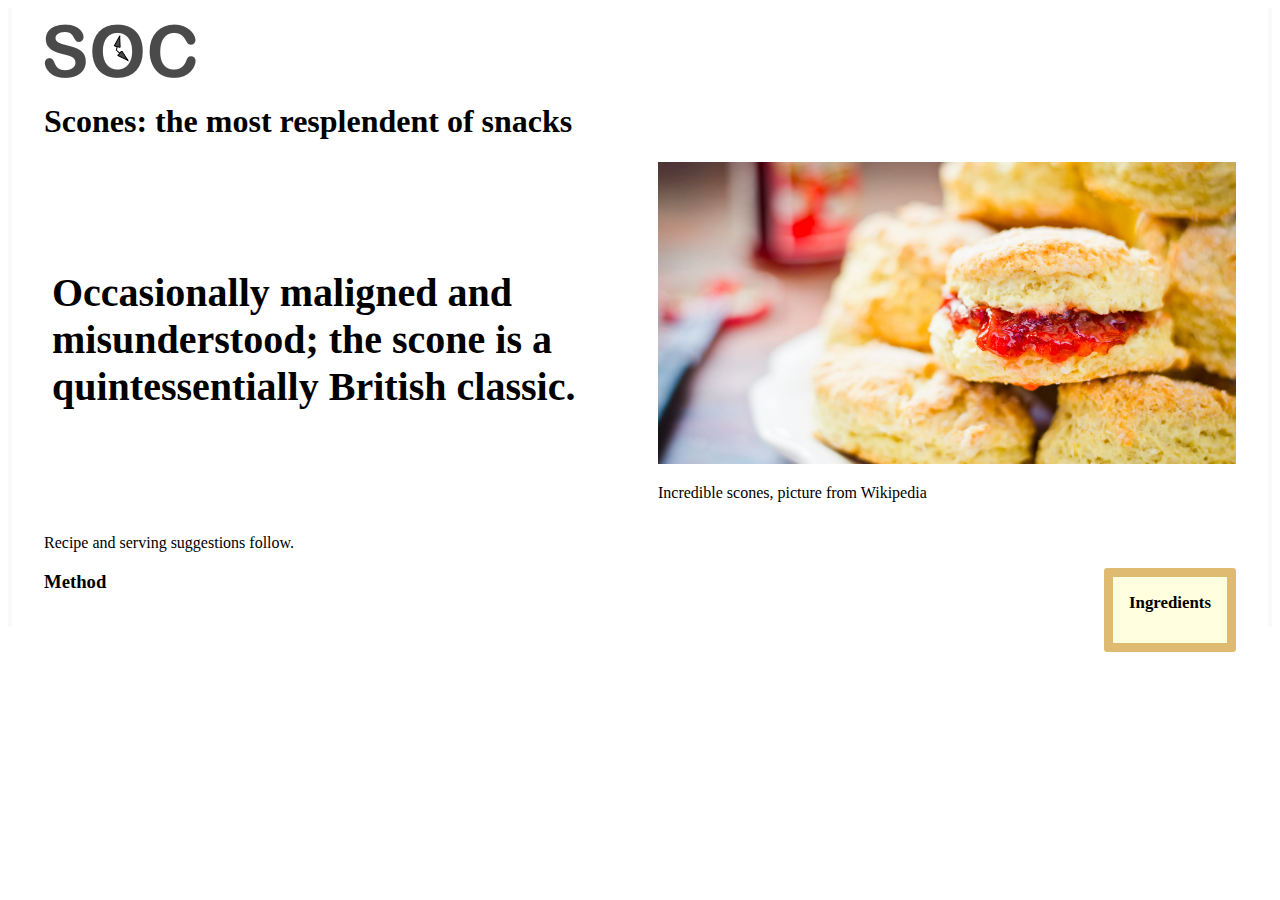
<file: chapter-01/basic-example/index.html>
<!DOCTYPE html>
<html class="no-js" lang="en">

<head>
  <meta charset="utf-8" />
  <!--HERE-->
  <meta name="viewport" content="width=device-width,initial-scale=1.0" />
  
  <title>Our first responsive web page with HTML5 and CSS3</title>
  <meta name="description" content="A basic responsive web page – an example from Chapter
1" />
  <link rel="stylesheet" href="styles.css" />
</head>

<body>
  <div class="Header">
    <a href="/" class="LogoWrapper"><img src="img/SOC-Logo.png" alt="Scone O'Clock logo" /></a>
    <h1 class="Strap">Scones: the most resplendent of snacks</h1>
  </div>

  <div class="IntroWrapper">
    <h2 class="IntroText">
      Occasionally maligned and misunderstood; the scone is a
      quintessentially British classic.
    </h2>
    
    <div class="MoneyShot">
      <img src="img/scones.jpg" alt="">
      <p class="ImageCaption">
        Incredible scones, picture from Wikipedia
      </p>
    </div>
  </div>
  <p>Recipe and serving suggestions follow.</p>
  <div class="Ingredients">
    <h3 class="SubHeader">Ingredients</h3>
    <ul></ul>
  </div>
  <div class="HowToMake">
    <h3 class="SubHeader">Method</h3>
    <ol class="MethodWrapper"></ol>
  </div>
</body>

</html>
</file>
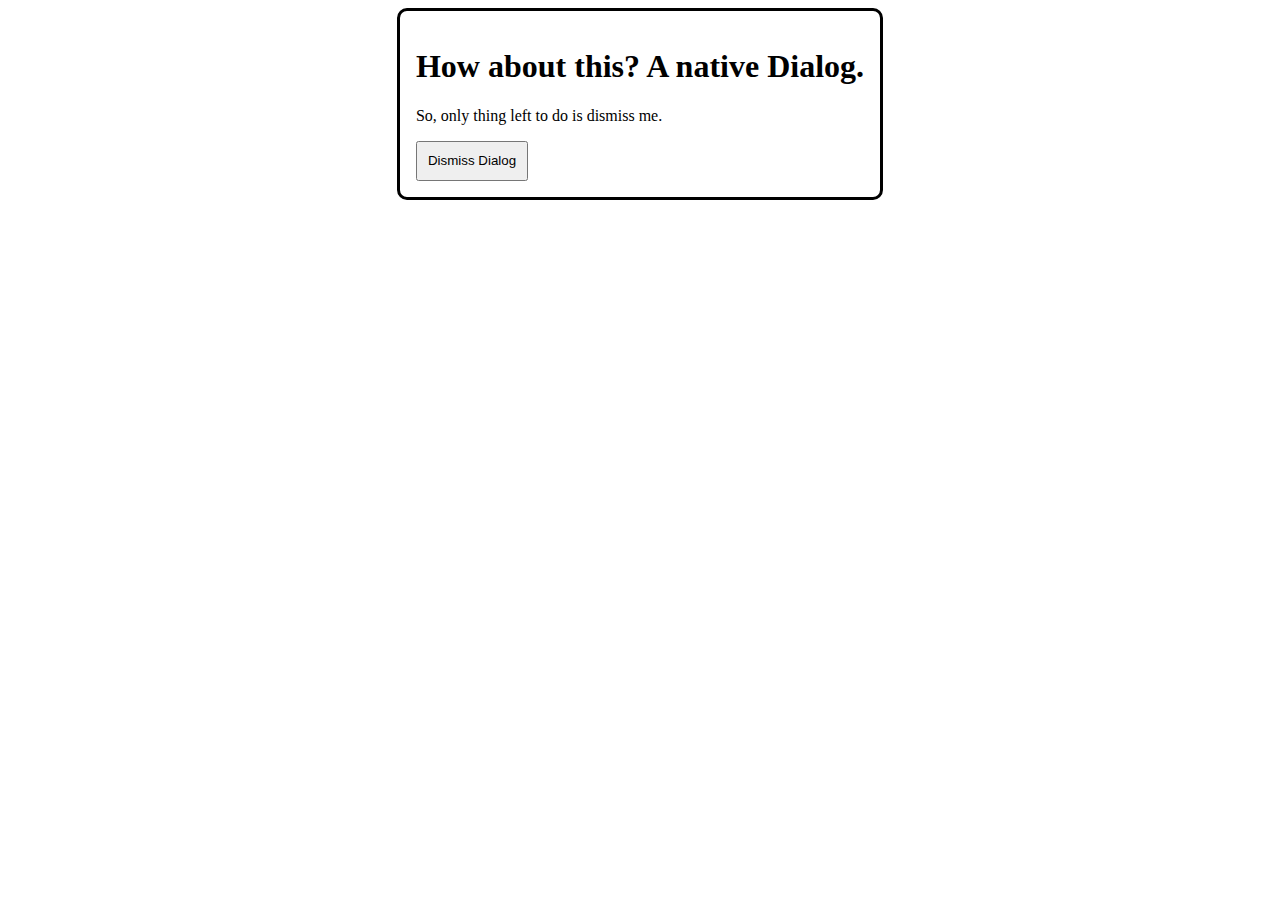
<file: chapter-02/dialog/index.html>
<!DOCTYPE html>
<html lang="en">
    <head>
        <title>A Dialog element example</title>
        <meta charset="UTF-8" />
        <meta name="viewport" content="width=device-width, initial-scale=1" />
        <style>
            dialog {
                border-radius: 10px;
            }
            dialog::backdrop {
                animation: fade 0.5s ease forwards;
            }
            button {
                height: 40px;
                padding: 5px 10px;
            }
            button:focus {
                outline: 2px solid #f90;
            }
            @keyframes fade {
                0% {
                    background-color: transparent;
                }
                100% {
                    background-color: rgb(0 57 24 / 0.6);
                }
            }
        </style>
    </head>
    <body>
        <dialog id="dialogEle" open>
            <form method="dialog">
                <h1>How about this? A native Dialog.</h1>
                <p>So, only thing left to do is dismiss me.</p>
                <button value="Dismissed!">Dismiss Dialog</button>
            </form>
        </dialog>
    </body>
</html>
</file>
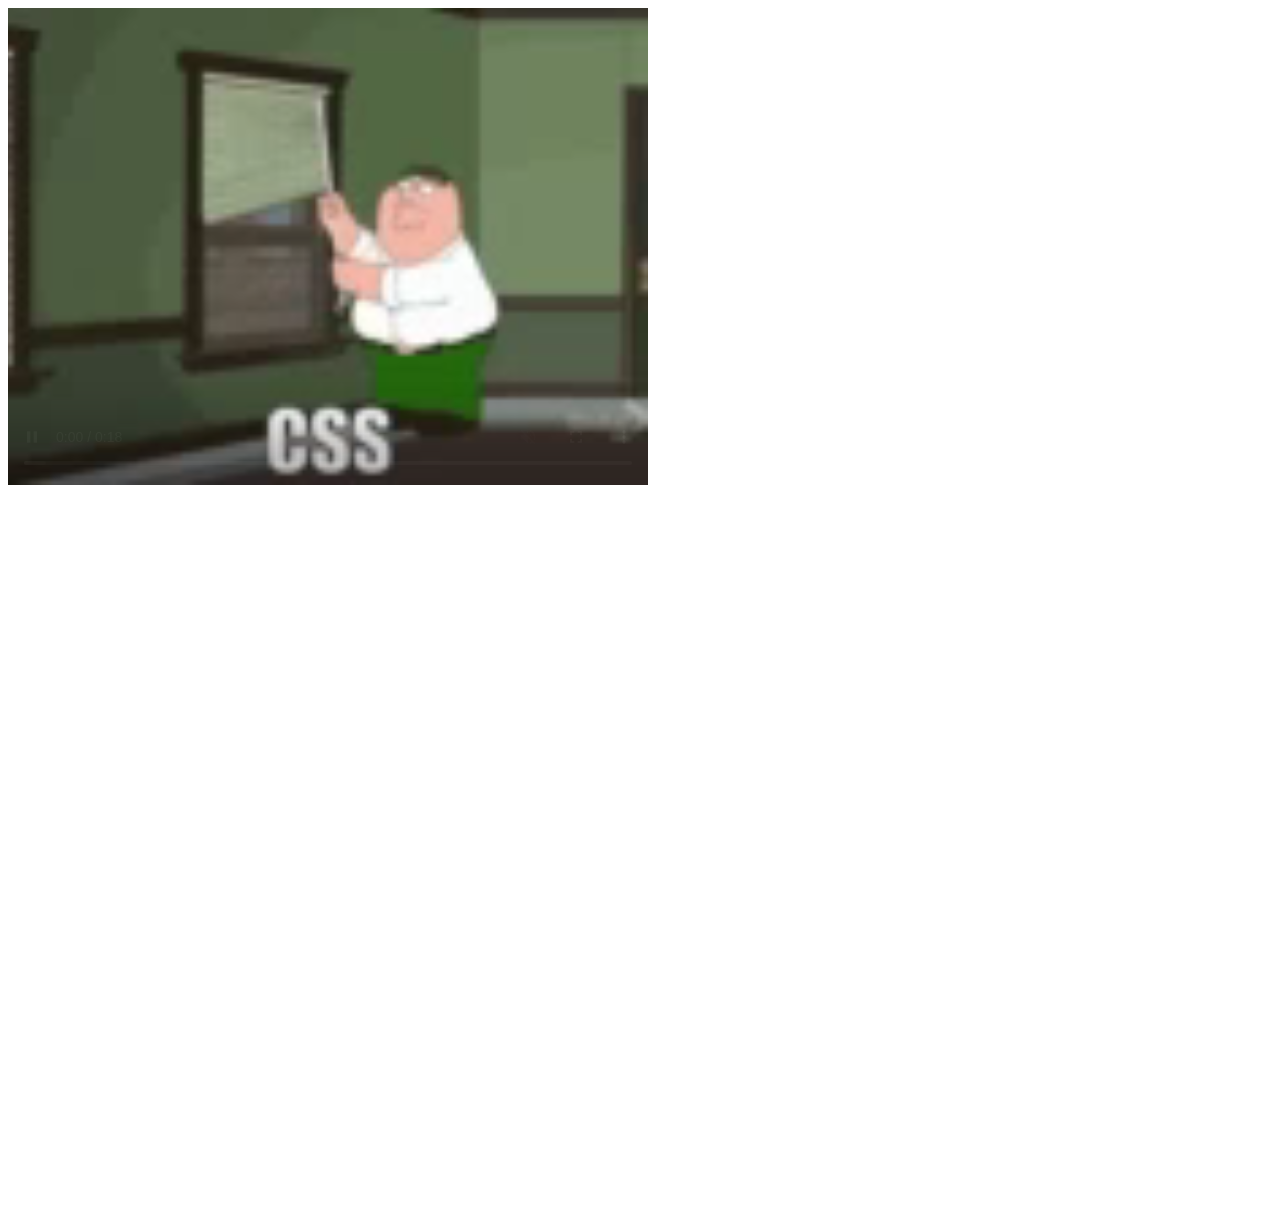
<file: chapter-02/media/index.html>
<!DOCTYPE html>
<html lang="en">

<head>
    <meta charset="UTF-8">
    <meta http-equiv="X-UA-Compatible" content="IE=edge">
    <meta name="viewport" content="width=device-width, initial-scale=1.0">
    <title>Document</title>
    <link rel="stylesheet" href="styles.css">
</head>

<body>
    <video controls autoplay muted width="640" height="480">
        <source id="the-rock-video" src="WhatsApp Video 2023-01-24 at 13.42.51.mp4" type="video/super8">
        <!-- Não aceita a extensão video/super8 então pula pro source abaixo-->
        <source id="family-guy-video" src="WhatsApp Video 2023-01-24 at 13.43.31.mp4" type="video/mp4">
    </video>
    <section class="iframe">
        <iframe class="iframe" width="720" height="500" src="https://www.youtube.com/embed/dwqk8dC0nRc" title="YouTube video player"
            frameborder="0"
            allow="accelerometer; autoplay; clipboard-write; encrypted-media; gyroscope; picture-in-picture; web-share"
            allowfullscreen></iframe>
    </section>
</body>

</html>
</file>
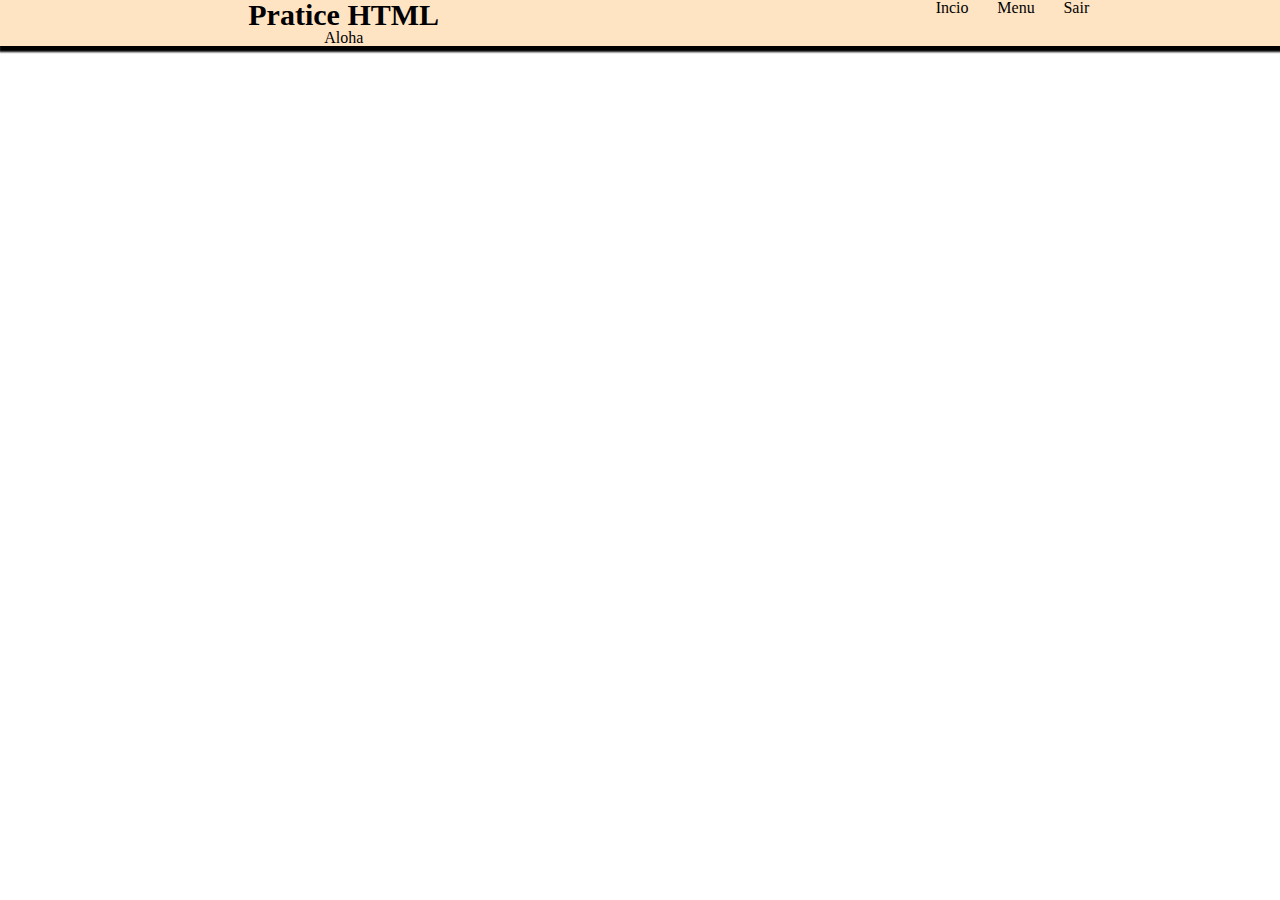
<file: chapter-03/pratices/index.html>
<!DOCTYPE html>
<html lang="en">
<head>
    <meta charset="UTF-8">
    <meta http-equiv="X-UA-Compatible" content="IE=edge">
    <meta name="viewport" content="width=device-width, initial-scale=1.0">
    <title>Document</title>
    <link rel="stylesheet" href="./css/styles.css">
</head>
<body>
    <header>
        <hgroup>
            <h1>Pratice HTML</h1>
            <p>Aloha</p> 
        </hgroup>
        <nav>
            <ul>
                <li>Incio</li>
                <li>Menu</li>
                <li>Sair</li>
            </ul>
        </nav>
    </header>
</body>
</html>
</file>
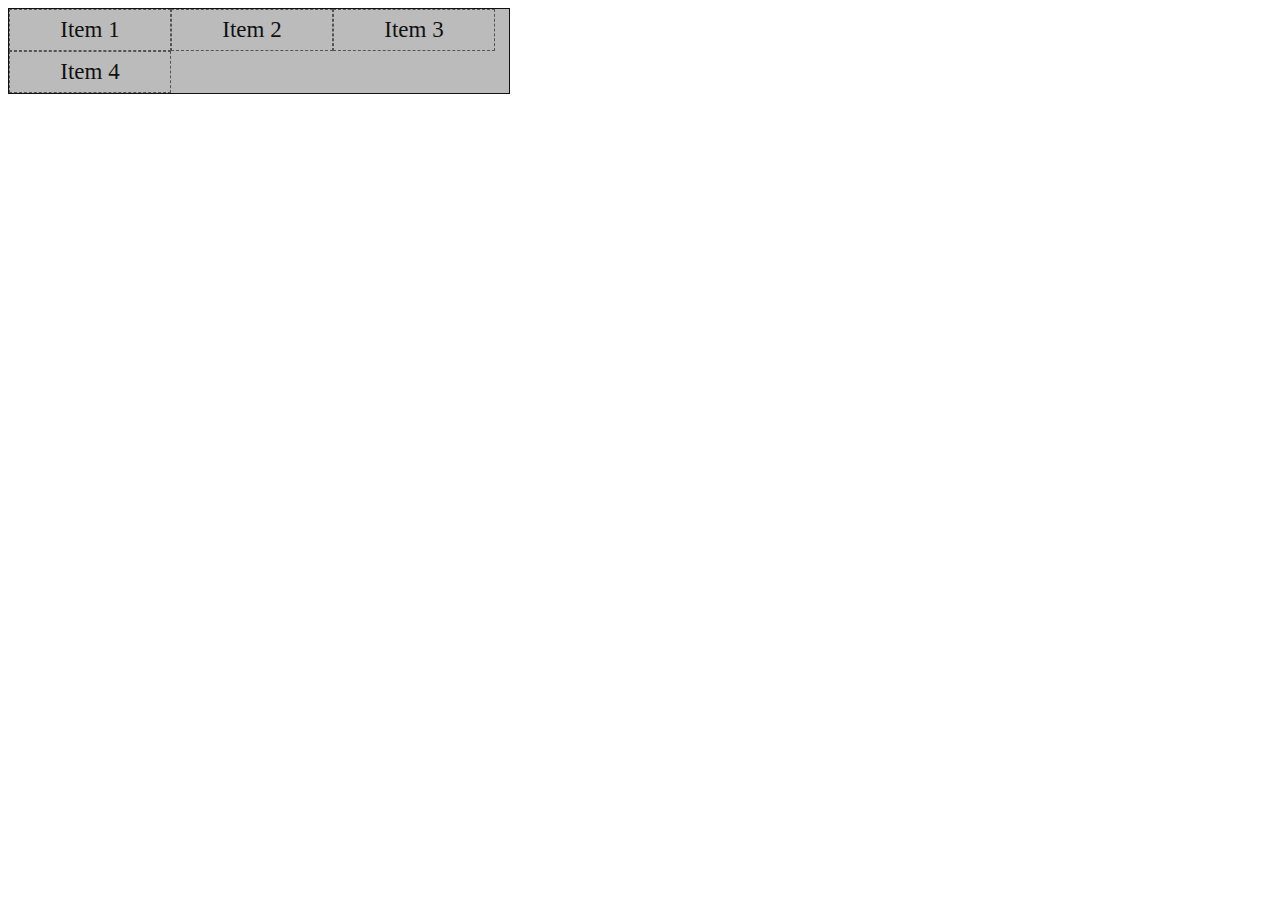
<file: chapter-04/wrap/index.html>
<!DOCTYPE html>
<html lang="en">
<head>
    <meta charset="UTF-8">
    <meta http-equiv="X-UA-Compatible" content="IE=edge">
    <meta name="viewport" content="width=device-width, initial-scale=1.0">
    <link rel="stylesheet" href="styles.css">
    <title>Document</title>
</head>
<body>
    <div class="container">
        <div class="item">Item 1</div>
        <div class="item">Item 2</div>
        <div class="item">Item 3</div>
        <div class="item">Item 4</div>
        </div>
</body>
</html>
</file>
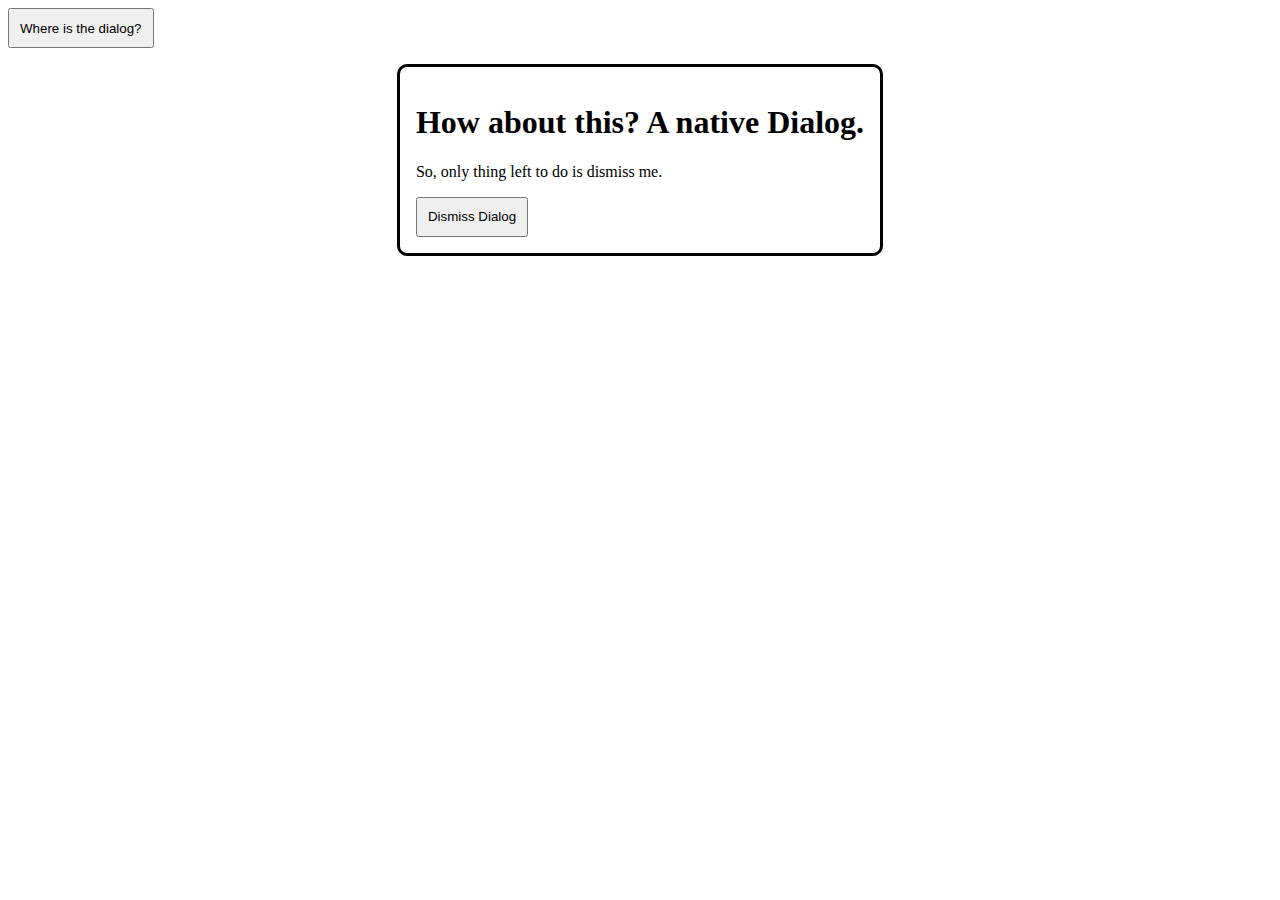
<file: chapter-02/dialog/example.html>
<!DOCTYPE html>
<html lang="en">
    <head>
        <title>A Dialog element example</title>
        <meta charset="UTF-8" />
        <meta name="viewport" content="width=device-width, initial-scale=1" />
        <style>
            dialog {
                border-radius: 10px;
            }
            dialog::backdrop {
                animation: fade 0.5s ease forwards;
            }
            button {
                height: 40px;
                padding: 5px 10px;
            }
            button:focus {
                outline: 2px solid #f90;
            }
            @keyframes fade {
                0% {
                    background-color: transparent;
                }
                100% {
                    background-color: rgb(0 57 24 / 0.6);
                }
            }
        </style>
    </head>
    <body>
        <button id="launchDialog">Where is the dialog?</button>
        <p id="formResult"></p>
        <dialog id="dialogEle" open>
            <form method="dialog">
                <h1>How about this? A native Dialog.</h1>
                <p>So, only thing left to do is dismiss me.</p>
                <button value="Dismissed!">Dismiss Dialog</button>
            </form>
        </dialog>
        <script>
            const dialogEle = document.getElementById("dialogEle");
            const launchBtn = document.getElementById("launchDialog");
            const formResult = document.getElementById("formResult");
            launchBtn.addEventListener("click", () => dialogEle.showModal());
            dialogEle.addEventListener("close", () => {
                formResult.textContent = dialogEle.returnValue;
            });
        </script>
    </body>
</html>
</file>
<file: chapter-01/basic-example/styles.css>
img {
    max-width: 100%;
}

@media screen and (min-width: 800px) {
    body {
        border-left: 4px solid #f9f9f9;
        border-right: 4px solid #f9f9f9;
        padding: 1rem 2rem;
    }

    .IntroWrapper {
        display: flex;
        gap: 0 20px;
        flex: 1 1 auto;
        align-items: center;
    }

    .MoneyShot,
    .IntroText {
        margin: 0;
        flex: 1 1 50%;
    }

    .MoneyShotImg {
        filter: drop-shadow(0 0 20px #0008);
        border: 0;
    }

    .IntroText {
        padding: 0.5rem;
        font-size: 2.5rem;
        text-align: left;
        position: relative;
    }

    .Ingredients {
        font-size: 0.9rem;
        float: right;
        padding: 1rem;
        margin: 0 0 0.5rem 1rem;
        border-radius: 3px;
        background-color: #ffffdf;
        border: 9px solid #debb71;
    }

    .Ingredients h3 {
        margin: 0;
    }
}
</file>
<file: chapter-02/media/styles.css>
video {
    max-width: 100%;
    height: auto;
}
.iframe {
    aspect-ratio: 16 / 9;
    max-width: 100%;
}
</file>
<file: chapter-03/pratices/css/styles.css>
html, body, div, span, applet, object, iframe,
h1, h2, h3, h4, h5, h6, p, blockquote, pre,
a, abbr, acronym, address, big, cite, code,
del, dfn, em, img, ins, kbd, q, s, samp,
small, strike, strong, sub, sup, tt, var,
b, u, i, center,
dl, dt, dd, ol, ul, li,
fieldset, form, label, legend,
table, caption, tbody, tfoot, thead, tr, th, td,
article, aside, canvas, details, embed, 
figure, figcaption, footer, header, hgroup, 
menu, nav, output, ruby, section, summary,
time, mark, audio, video {
	margin: 0;
	padding: 0;
	border: 0;
	font-size: 100%;
	font: inherit;
	vertical-align: baseline;
}
/* HTML5 display-role reset for older browsers */
article, aside, details, figcaption, figure, 
footer, header, hgroup, menu, nav, section {
	display: block;
}
body {
	line-height: 1;
}
ol, ul {
	list-style: none;
}
blockquote, q {
	quotes: none;
}
blockquote:before, blockquote:after,
q:before, q:after {
	content: '';
	content: none;
}
table {
	border-collapse: collapse;
	border-spacing: 0;
}

/*  */
h1 {
   font-size: 30px;
   font-weight: bold; 
}


header {
    display: flex;
    
    justify-content: space-around;
    background-color: bisque;
    box-shadow: 4px 1px 2px 5px;
}

header hgroup {
    display: flex;
    flex-direction: column;
    align-items: center;

}
header nav {
    max-width: 500px
}
header nav ul {
    display: flex;
    justify-content: space-between;
    gap: 30%;
    max-width: 500px;
    align-items: center;
}

@media screen and (max-width: 691px) {
    header {
        display: flex;
        flex-direction: column;
    }
}
</file>
<file: chapter-04/wrap/styles.css>
.container {
    display: flex;
    width: 500px;
    background-color: #bbb;
    align-items: center;
    border: 1px solid #111;
    flex-wrap: wrap; /* onde a magica acontece */ 
}

.item {
    color: #111;
    display: inline-flex;
    align-items: center;
    justify-content: center;
    font-size: 23px;
    flex: 0 0 160px;
    height: 40px;
    border: 1px dashed #545454;
    
}
</file>
